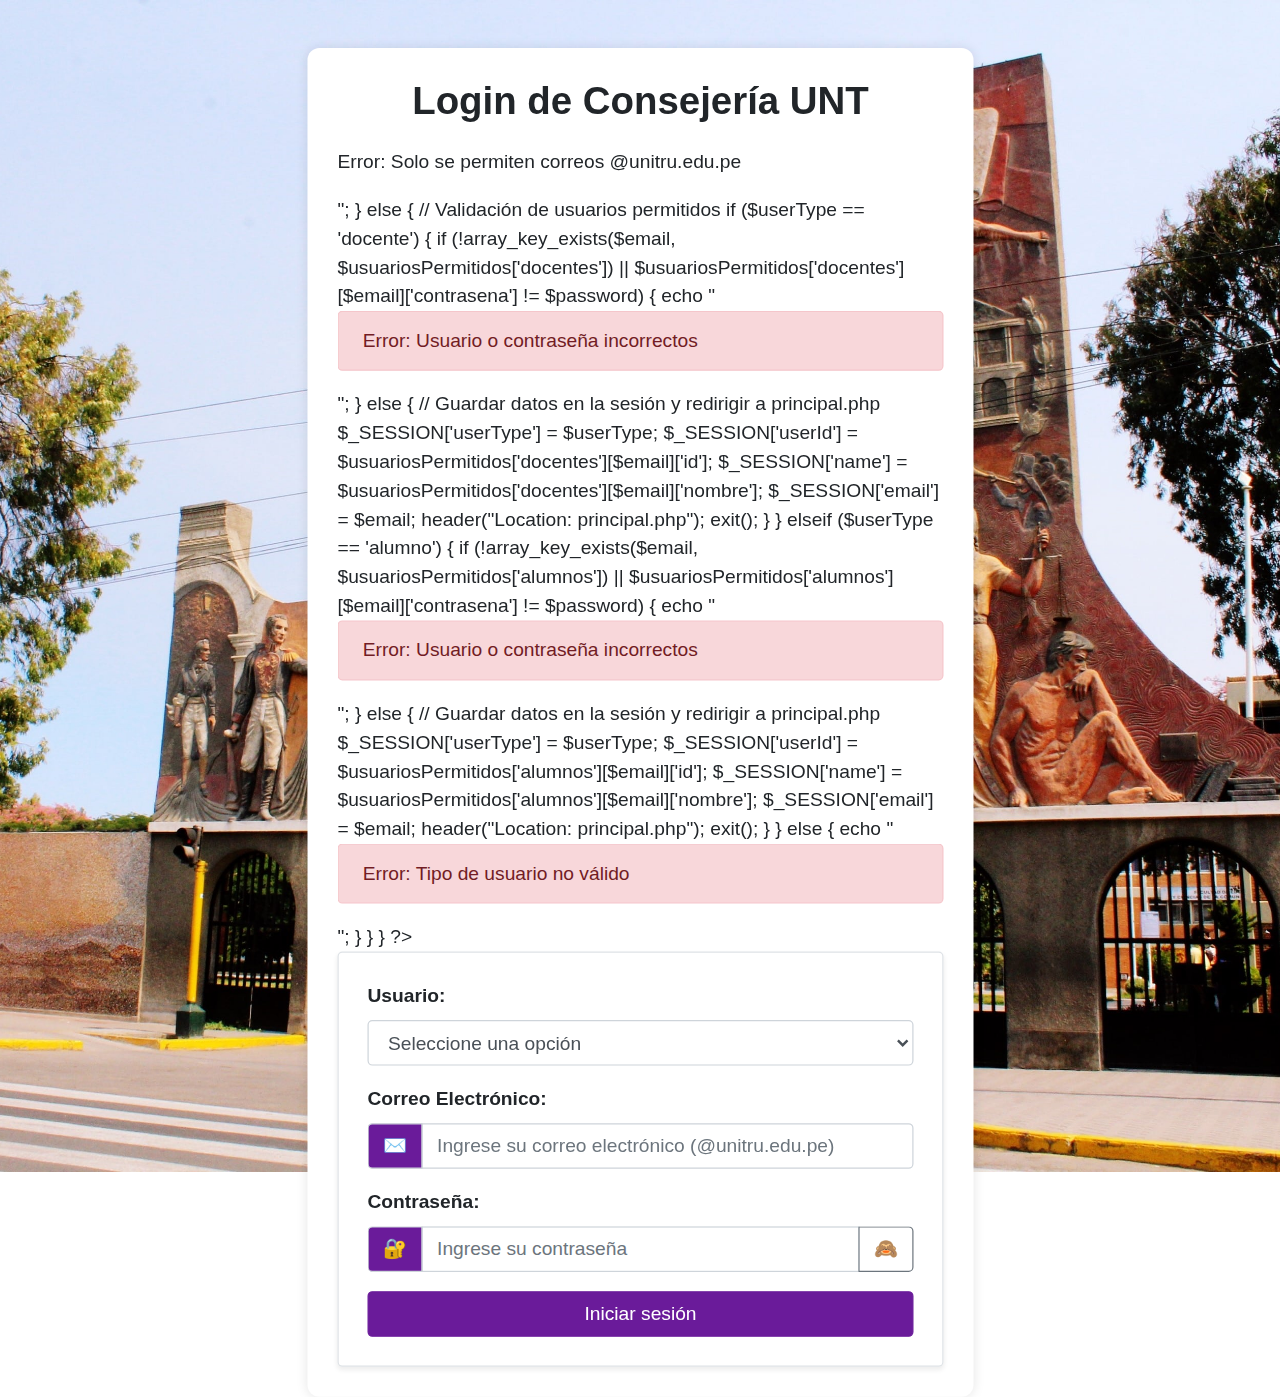
<file: index.html>
<!DOCTYPE html>
<html lang="es">
<head>
    <meta charset="UTF-8">
    <meta name="viewport" content="width=device-width, initial-scale=1.0">
    <title>Login de Consejería UNT</title>
    <link rel="stylesheet" href="https://stackpath.bootstrapcdn.com/bootstrap/4.5.2/css/bootstrap.min.css">
    <style>
        body {
            background-image: url('img/UNT.jpeg'); /* Ruta de la imagen de fondo */
            background-size: cover; /* Ajusta la imagen para que cubra toda la pantalla */
            background-position: center; /* Centra la imagen de fondo */
            background-repeat: no-repeat; /* Evita que la imagen se repita */
            overflow-x: hidden; /* Oculta la barra de desplazamiento horizontal */
        }
        .login-container {
            max-width: 555px;
            margin: auto;
            padding: 25px;
            background-color: #ffffff;
            border-radius: 10px;
            box-shadow: 0 0 10px rgba(0, 0, 0, 0.1);
            transform: scale(1.2); /* Ajusta el valor para hacer zoom */
            transform-origin: top center; /* Mantiene el contenido centrado */
        }
        .login-header {
            text-align: center;
            margin-bottom: 20px;
        }
        .login-header h2 {
            font-size: 2rem;
            font-weight: bold;
        }
        .form-group label {
            font-weight: bold;
        }
        .input-group-text {
            background-color: #6a1b9a;
            color: white;
        }
        .btn-primary {
            background-color: #6a1b9a;
            border-color: #6a1b9a;
        }
        .btn-primary:hover {
            background-color: #5a1480;
            border-color: #5a1480;
        }
    </style>
</head>
<body>
    <div class="container mt-5">
        <div class="login-container">
            <div class="login-header">
                <h2>Login de Consejería UNT</h2>
            </div>
            
            <?php
            session_start();
            include 'usuarios_permitidos.php';

            // Comprobar envío de formulario
            if ($_SERVER["REQUEST_METHOD"] == "POST") {
                $userType = $_POST['userType'];
                $email = $_POST['email'];
                $password = $_POST['password'];

                // Validación de correo
                if (strpos($email, '@unitru.edu.pe') === false) {
                    echo "<p class='alert alert-danger'>Error: Solo se permiten correos @unitru.edu.pe</p>";
                } else {
                    // Validación de usuarios permitidos
                    if ($userType == 'docente') {
                        if (!array_key_exists($email, $usuariosPermitidos['docentes']) || $usuariosPermitidos['docentes'][$email]['contrasena'] != $password) {
                            echo "<p class='alert alert-danger'>Error: Usuario o contraseña incorrectos</p>";
                        } else {
                            // Guardar datos en la sesión y redirigir a principal.php
                            $_SESSION['userType'] = $userType;
                            $_SESSION['userId'] = $usuariosPermitidos['docentes'][$email]['id'];
                            $_SESSION['name'] = $usuariosPermitidos['docentes'][$email]['nombre'];
                            $_SESSION['email'] = $email;
                            header("Location: principal.php");
                            exit();
                        }    
                    } elseif ($userType == 'alumno') {
                        if (!array_key_exists($email, $usuariosPermitidos['alumnos']) || $usuariosPermitidos['alumnos'][$email]['contrasena'] != $password) {
                            echo "<p class='alert alert-danger'>Error: Usuario o contraseña incorrectos</p>";
                        } else {
                            // Guardar datos en la sesión y redirigir a principal.php
                            $_SESSION['userType'] = $userType;
                            $_SESSION['userId'] = $usuariosPermitidos['alumnos'][$email]['id'];
                            $_SESSION['name'] = $usuariosPermitidos['alumnos'][$email]['nombre'];
                            $_SESSION['email'] = $email;
                            header("Location: principal.php");
                            exit();
                        }
                    } else {
                        echo "<p class='alert alert-danger'>Error: Tipo de usuario no válido</p>";
                    }
                }
            }
            ?>

            <!-- Formulario Login -->
            <form action="" method="POST" class="p-4 border rounded shadow-sm">
                <!-- Tipo de Usuario -->
                <div class="form-group">
                    <label for="userType">Usuario:</label>
                    <select class="form-control" id="userType" name="userType" required>
                        <option value="" disabled selected>Seleccione una opción</option>
                        <option value="docente">Docente</option>
                        <option value="alumno">Alumno</option>
                    </select>
                </div>

                <!-- Correo -->
                <div class="form-group">
                    <label for="email">Correo Electrónico:</label>
                    <div class="input-group">
                        <div class="input-group-prepend">
                            <span class="input-group-text">✉️</span>
                        </div>
                        <input type="email" class="form-control" id="email" name="email" required placeholder="Ingrese su correo electrónico (@unitru.edu.pe)">
                    </div>
                </div>

                <!-- Contraseña -->
                <div class="form-group">
                    <label for="password">Contraseña:</label>
                    <div class="input-group">
                        <div class="input-group-prepend">
                            <span class="input-group-text">🔐</span>
                        </div>
                        <input type="password" class="form-control" id="password" name="password" required placeholder="Ingrese su contraseña">
                        <div class="input-group-append">
                            <button class="btn btn-outline-secondary" type="button" id="togglePassword">🙈</button>
                        </div>
                    </div>
                </div>

                <!-- Botón de Enviar -->
                <button type="submit" class="btn btn-primary btn-block">Iniciar sesión</button>
            </form>
        </div>
    </div>

    <script>
        document.getElementById('togglePassword').addEventListener('click', function () {
            var passwordField = document.getElementById('password');
            var type = passwordField.getAttribute('type') === 'password' ? 'text' : 'password';
            passwordField.setAttribute('type', type);
            this.textContent = this.textContent === '🙈' ? '🙉' : '🙈';
        });
    </script>
</body>
</html>

<!--...............................................-->
</file>
